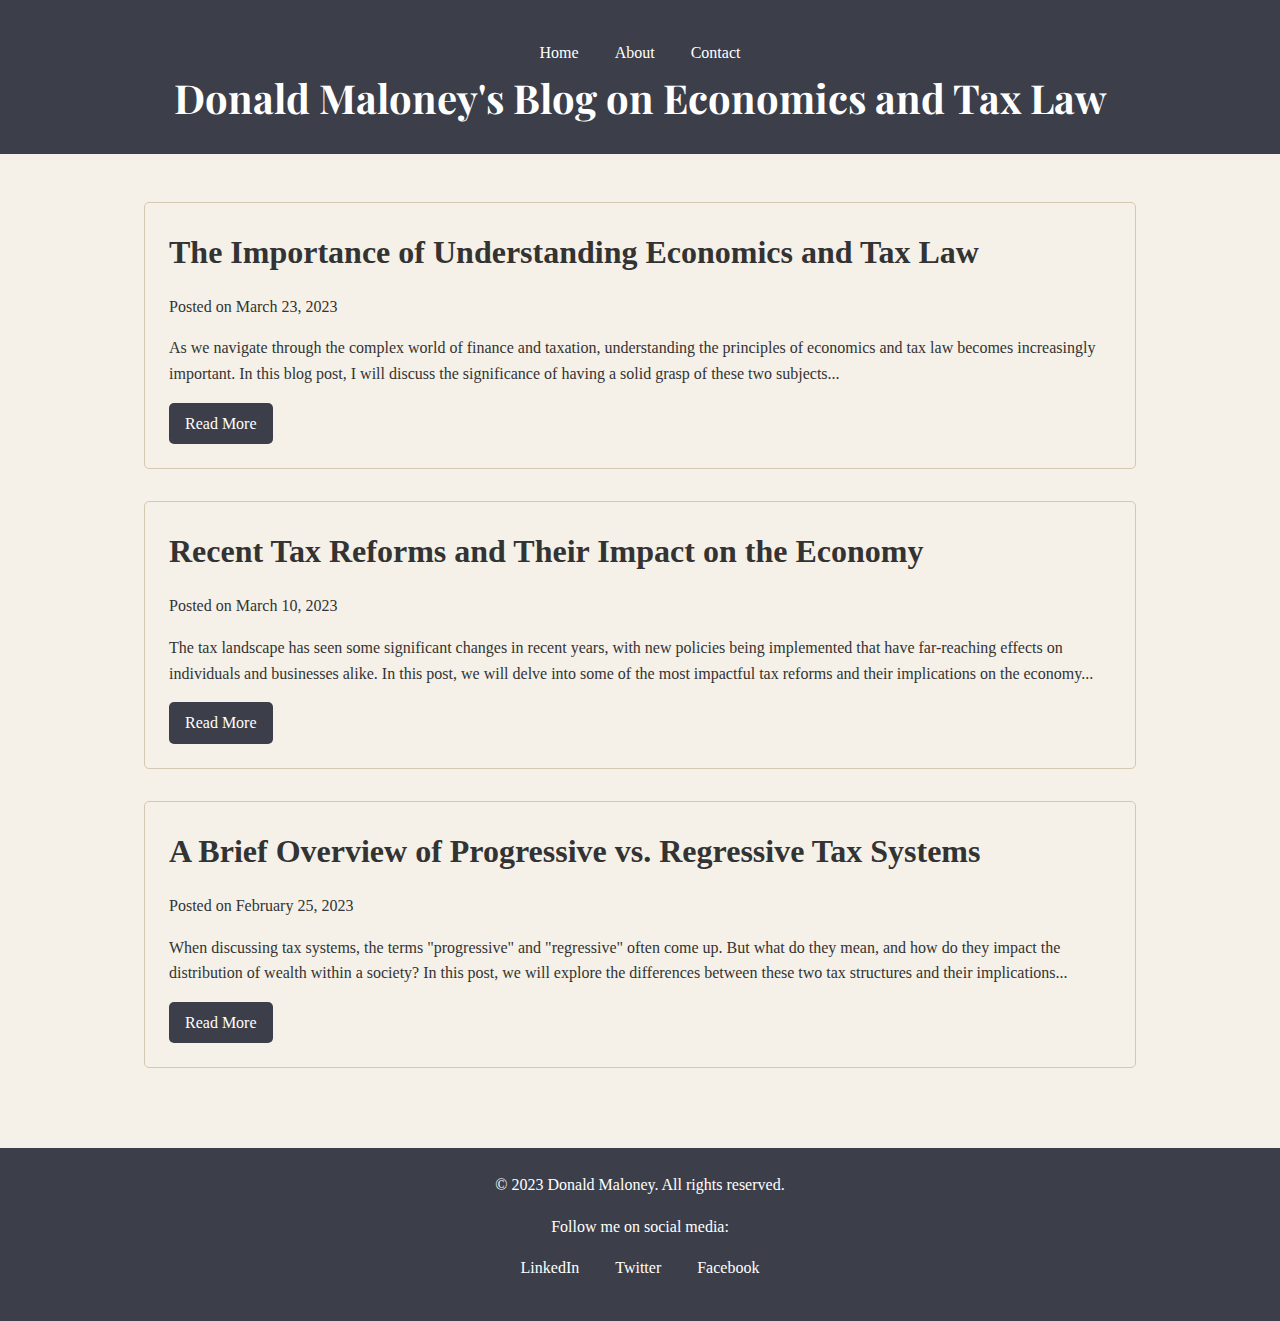
<file: Site Folder/index.html>
<!DOCTYPE html>
<html lang="en">
<head>
    <meta charset="UTF-8">
    <meta name="viewport" content="width=device-width, initial-scale=1.0">
    <link href="https://fonts.googleapis.com/css2?family=Playfair+Display:wght@700&display=swap" rel="stylesheet">
    <link rel="stylesheet" href="styles.css">
    <title>Donald Maloney's Blog on Economics and Tax Law</title>
</head>
<body>
    <header>
        <nav>
            <ul>
                <li><a href="index.html">Home</a></li>
                <li><a href="about.html">About</a></li>
                <li><a href="contact.html">Contact</a></li>
            </ul>
        </nav>
        <h1>Donald Maloney's Blog on Economics and Tax Law</h1>
    </header>
    <main>
        <div class="container">
            <section>
                <article>
                    <h2>The Importance of Understanding Economics and Tax Law</h2>
                    <p>Posted on March 23, 2023</p>
                    <p>As we navigate through the complex world of finance and taxation, understanding the principles of economics and tax law becomes increasingly important. In this blog post, I will discuss the significance of having a solid grasp of these two subjects...</p>
                    <a href="blog-post1.html">Read More</a>
                </article>
                <article>
                    <h2>Recent Tax Reforms and Their Impact on the Economy</h2>
                    <p>Posted on March 10, 2023</p
                        <p>The tax landscape has seen some significant changes in recent years, with new policies being implemented that have far-reaching effects on individuals and businesses alike. In this post, we will delve into some of the most impactful tax reforms and their implications on the economy...</p>
                        <a href="blog-post2.html">Read More</a>
                    </article>
                    <article>
                        <h2>A Brief Overview of Progressive vs. Regressive Tax Systems</h2>
                        <p>Posted on February 25, 2023</p>
                        <p>When discussing tax systems, the terms "progressive" and "regressive" often come up. But what do they mean, and how do they impact the distribution of wealth within a society? In this post, we will explore the differences between these two tax structures and their implications...</p>
                        <a href="blog-post3.html">Read More</a>
                    </article>
                </section>
            </div>
        </main>
        <footer>
            <p>&copy; 2023 Donald Maloney. All rights reserved.</p>
            <p>Follow me on social media:</p>
            <ul>
                <li><a href="https://www.linkedin.com/in/donaldmaloney/">LinkedIn</a></li>
                <li><a href="https://twitter.com/donaldmaloney">Twitter</a></li>
                <li><a href="https://www.facebook.com/donaldmaloney">Facebook</a></li>
            </ul>
        </footer>
    </body>
    </html>
</file>
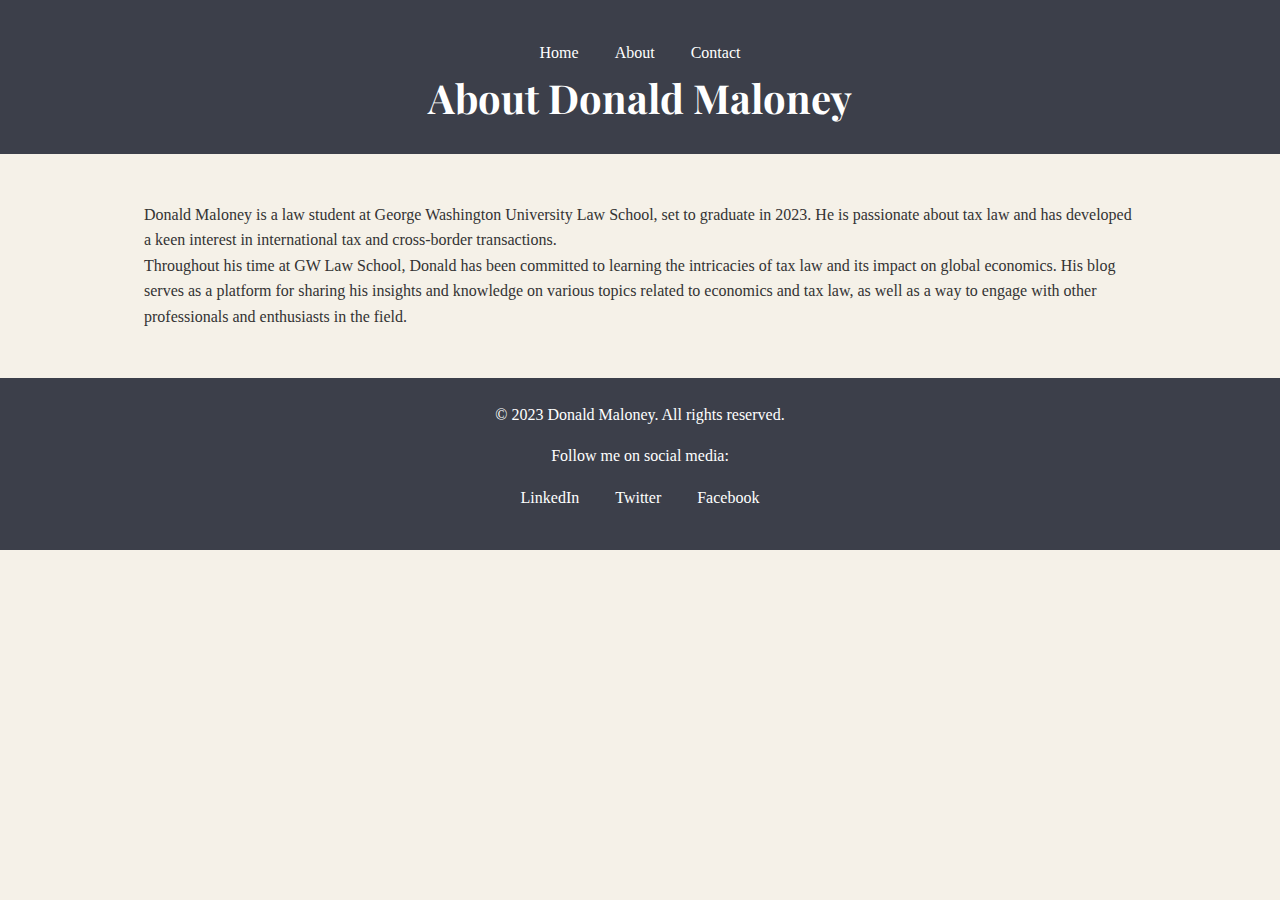
<file: Site Folder/about.html>
<!DOCTYPE html>
<html lang="en">
<head>
    <meta charset="UTF-8">
    <meta name="viewport" content="width=device-width, initial-scale=1.0">
    <link href="https://fonts.googleapis.com/css2?family=Playfair+Display:wght@700&display=swap" rel="stylesheet">
    <link rel="stylesheet" href="styles.css">
    <title>About | Donald Maloney's Blog on Economics and Tax Law</title>
</head>
<body>
    <header>
        <nav>
            <ul>
                <li><a href="index.html">Home</a></li>
                <li><a href="about.html">About</a></li>
                <li><a href="contact.html">Contact</a></li>
            </ul>
        </nav>
        <h1>About Donald Maloney</h1>
    </header>
    <main>
        <div class="container">
            <section>
                <p>Donald Maloney is a law student at George Washington University Law School, set to graduate in 2023. He is passionate about tax law and has developed a keen interest in international tax and cross-border transactions.</p>
                <p>Throughout his time at GW Law School, Donald has been committed to learning the intricacies of tax law and its impact on global economics. His blog serves as a platform for sharing his insights and knowledge on various topics related to economics and tax law, as well as a way to engage with other professionals and enthusiasts in the field.</p>
            </section>
        </div>
    </main>
    <footer>
        <p>&copy; 2023 Donald Maloney. All rights reserved.</p>
        <p>Follow me on social media:</p>
        <ul>
            <li><a href="https://www.linkedin.com/in/donaldmaloney/">LinkedIn</a></li>
            <li><a href="https://twitter.com/donaldmaloney">Twitter</a></li>
            <li><a href="https://www.facebook.com/donaldmaloney">Facebook</a></li>
        </ul>
    </footer>
</body>
</html>
</file>
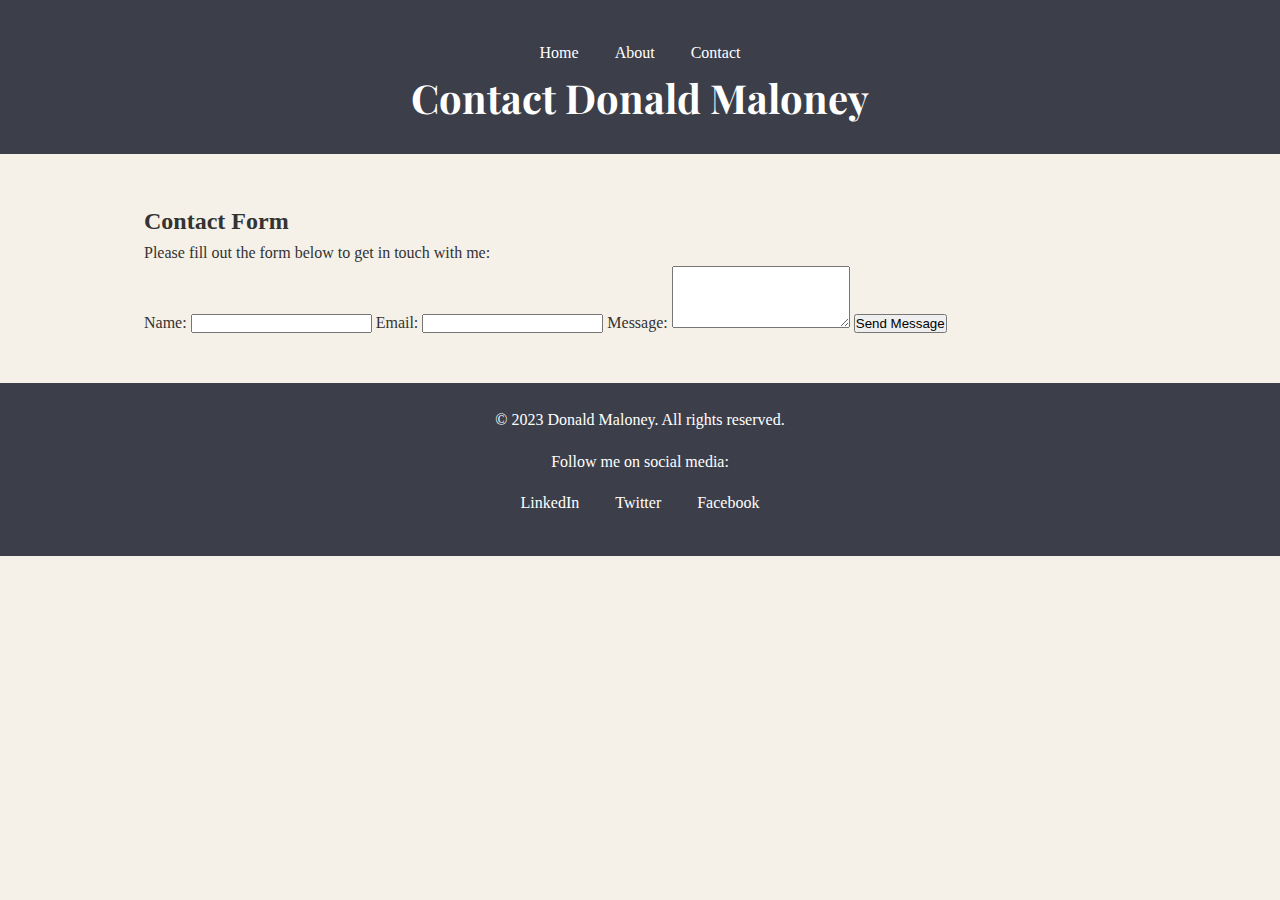
<file: Site Folder/contact.html>
<!DOCTYPE html>
<html lang="en">
<head>
    <meta charset="UTF-8">
    <meta name="viewport" content="width=device-width, initial-scale=1.0">
    <link href="https://fonts.googleapis.com/css2?family=Playfair+Display:wght@700&display=swap" rel="stylesheet">
    <link rel="stylesheet" href="styles.css">
    <title>Contact | Donald Maloney's Blog on Economics and Tax Law</title>
</head>
<body>
    <header>
        <nav>
            <ul>
                <li><a href="index.html">Home</a></li>
                <li><a href="about.html">About</a></li>
                <li><a href="contact.html">Contact</a></li>
            </ul>
        </nav>
        <h1>Contact Donald Maloney</h1>
    </header>
    <main>
        <div class="container">
            <section>
                <h2>Contact Form</h2>
                <p>Please fill out the form below to get in touch with me:</p>
                <form action="https://formspree.io/f/xdovlwyv" method="POST">
                    <label for="name">Name:</label>
                    <input type="text" id="name" name="name" required>

                    <label for="email">Email:</label>
                    <input type="email" id="email" name="_replyto" required>

                    <input type="hidden" name="_to" value="dmaloney31@law.gwu.edu">
                    <input type="hidden" name="_subject" value="New message from Donald Maloney's Blog">

                    <label for="message">Message:</label>
                    <textarea id="message" name="message" rows="4" required></textarea>

                    <input type="submit" value="Send Message">
                </form>
            </section>
        </div>
    </main>
    <footer>
        <p>&copy; 2023 Donald Maloney. All rights reserved.</p>
        <p>Follow me on social media:</p>
        <ul>
            <li><a href="https://www.linkedin.com/in/donaldmaloney/">LinkedIn</a></li>
            <li><a href="https://twitter.com/donaldmaloney">Twitter</a></li>
            <li><a href="https://www.facebook.com/donaldmaloney">Facebook</a></li>
        </ul>
    </footer>
</body>
</html>
</file>
<file: Site Folder/styles.css>
/* General styles */
* {
    box-sizing: border-box;
    margin: 0;
    padding: 0;
}

body {
    font-family: 'Georgia', serif;
    line-height: 1.6;
    background-color: #f5f1e8;
    color: #333;
}

/* Container */
.container {
    width: 80%;
    margin: 0 auto;
    padding: 1rem;
}

/* Header */
header {
    background-color: #3c3f4a;
    padding: 1.5rem;
    text-align: center;
    position: sticky;
    top: 0;
    z-index: 1000;
}

header h1 {
    color: #fff;
    font-family: 'Playfair Display', serif;
    font-size: 2.5rem;
}

header nav ul {
    list-style-type: none;
    margin-top: 1rem;
}

header nav ul li {
    display: inline;
    margin: 0 1rem;
}

header nav ul li a {
    color: #fff;
    text-decoration: none;
}

/* Main */
main {
    margin: 2rem 0;
}

main article {
    background-color: #f5f1e8;
    padding: 1.5rem;
    margin-bottom: 2rem;
    border-radius: 5px;
    border: 1px solid #d3c8b2;
}

main article h2 {
    font-size: 2rem;
    margin-bottom: 1rem;
}

main article p {
    margin-bottom: 1rem;
}

main article a {
    display: inline-block;
    background-color: #3c3f4a;
    color: #fff;
    padding: 0.5rem 1rem;
    text-decoration: none;
    border-radius: 5px;
    transition: background-color 0.3s;
}

main article a:hover {
    background-color: #5a5d6a;
}

/* Footer */
footer {
    background-color: #3c3f4a;
    color: #fff;
    text-align: center;
    padding: 1.5rem;
}

footer p {
    margin-bottom: 1rem;
}

footer ul {
    list-style-type: none;
    margin-bottom: 1rem;
}

footer ul li {
    display: inline;
    margin: 0 1rem;
}

footer ul li a {
    color: #fff;
    text-decoration: none;
}

/* Media Queries for Responsiveness */
@media screen and (max-width: 768px) {
    .container {
        width: 95%;
    }
}
</file>
